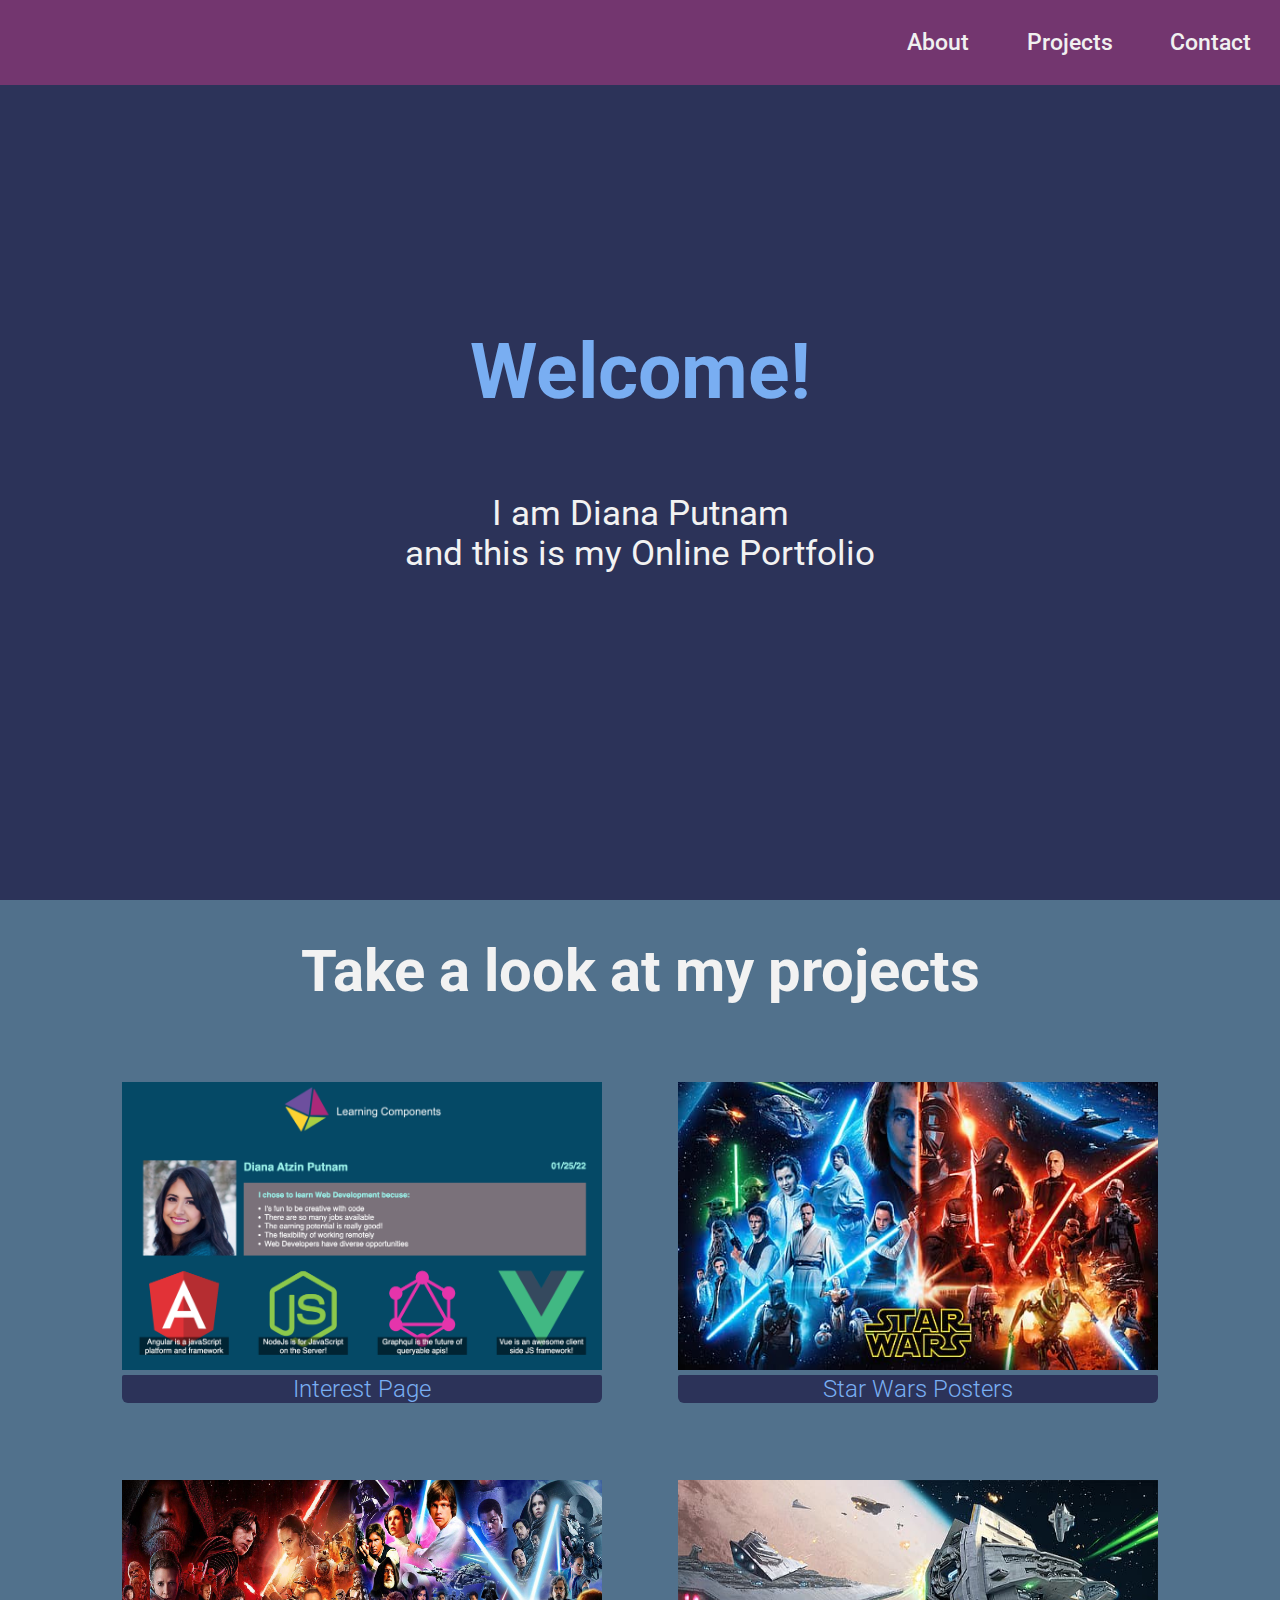
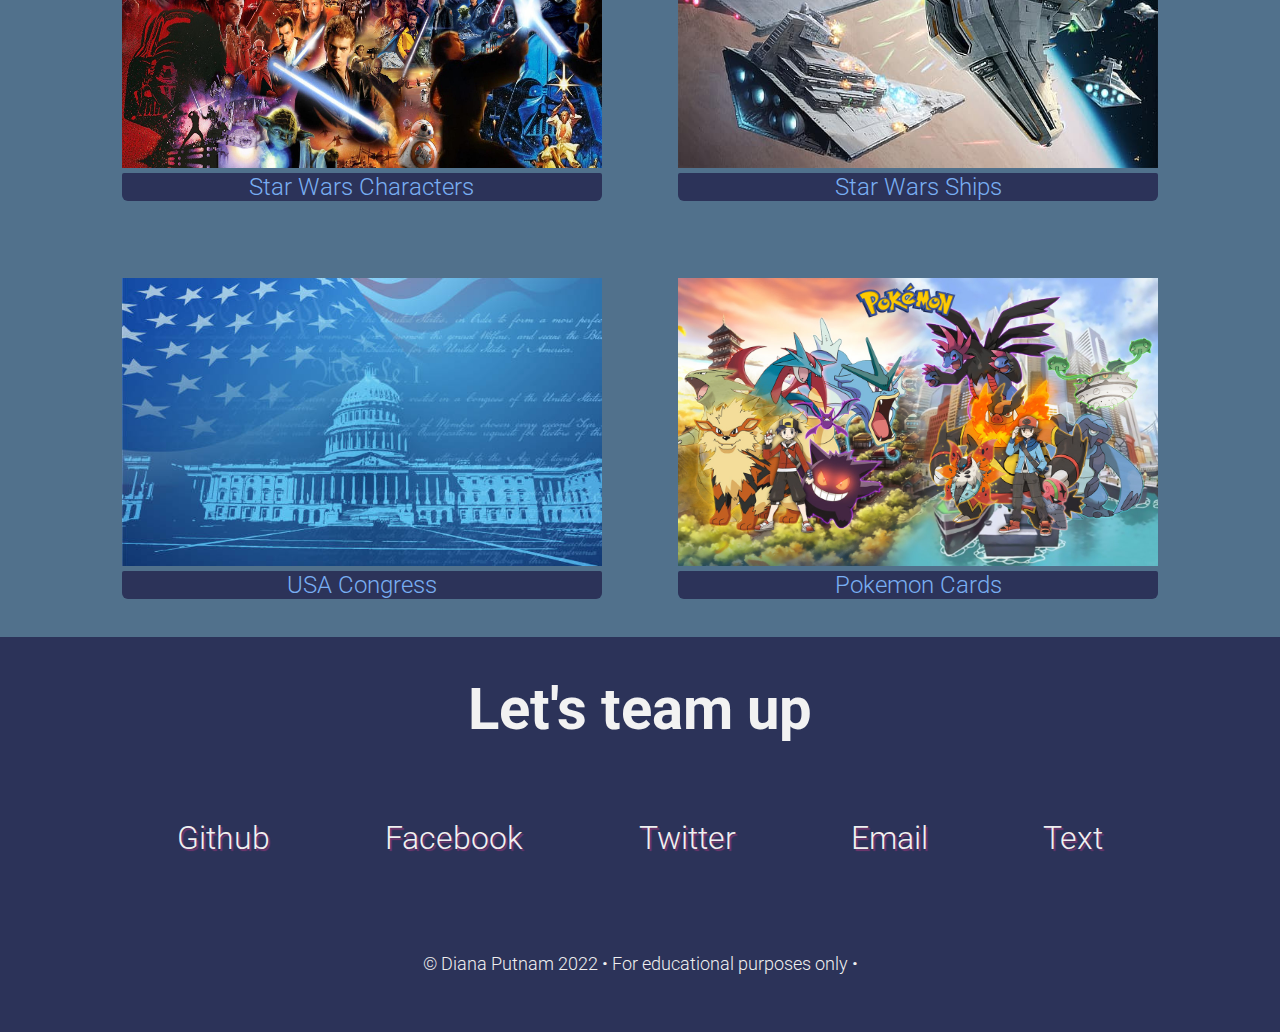
<file: index.html>
<!DOCTYPE html>
<html lang="en">
<head>
    <meta charset="UTF-8">
    <meta http-equiv="X-UA-Compatible" content="IE=edge">
    <meta name="viewport" content="width=device-width, initial-scale=1.0">
    <link
  rel="stylesheet"
  href="https://use.fontawesome.com/releases/v5.8.2/css/all.css"
  integrity="sha384-oS3vJWv+0UjzBfQzYUhtDYW+Pj2yciDJxpsK1OYPAYjqT085Qq/1cq5FLXAZQ7Ay"
  crossorigin="anonymous"/>
  <!-- Family Font-->
  <link rel="preconnect" href="https://fonts.googleapis.com">
  <link rel="preconnect" href="https://fonts.gstatic.com" crossorigin>
  <link href="https://fonts.googleapis.com/css2?family=Roboto:wght@300;400;500;900&display=swap" rel="stylesheet">

    <link href="/style.css" rel="stylesheet"/>
    <title>Diana Putnam's Personal Portfolio</title>
</head>
<body>
    <nav id="navbar"> 
<ul class="navlist">
    <li><a href="#welcome-section">About</a></li>
    <li><a href="#projects">Projects</a></li>
    <li><a href="#contact">Contact</a></li>
</ul>
    </nav>
    <!-- Welcome section-->
    <section id="welcome-section">
        <h1> Welcome! </h1>
          <h2> I am Diana Putnam <br>
            and this is my 
            Online Portfolio </h2> 
    </section>

    <!-- Project section-->

   <section id="projects">
       <h1>Take a look at my projects</h1>

       <div class="project-tiles">

       <a href="https://sad-kowalevski-7ab10e.netlify.app/" target="blank_">
       <figure class="project-tile">
           <img id="interestpage-img"   src="/images/Screen Shot 2022-02-10 at 11.11.00 AM.png" />
           <figcaption>Interest Page</figcaption>
       </figure>
       </a>

       <a href="films/index.html" target="blank_">
        <figure class="project-tile">
            <img id="#"   src="images/starwarsPoster.jpeg" />
            <figcaption>Star Wars Posters </figcaption>
        </figure>
        </a>

        <a href="/characters/index.html" target="blank_">
          <figure class="project-tile">
                <img id="#"   src="images/starwarsCharacters.jpeg" />
                <figcaption>Star Wars Characters </figcaption>
            </figure>
            </a>

        <a href="starships/index.html" target="blank_">
             <figure class="project-tile">
                    <img id="#"   src="images/imperial-forces-science-fiction-star-wars-ships-star-destroyer-star-wars-hd-wallpaper-preview.jpeg" />
                    <figcaption>Star Wars Ships</figcaption>
              </figure>
                </a>

         <a href="congress/index.html" target="blank_">
            <figure class="project-tile">
                        <img id="#"   src="images/congress-istockphoto.jpeg" />
                        <figcaption>USA Congress</figcaption>
                </figure>
                </a>

        <a href="pokemon/index.html" target="blank_">
            <figure class="project-tile">
                        <img id="#"   src="images/background-pokemon.jpeg" />
                        <figcaption>Pokemon Cards</figcaption>
                </figure>
                </a>

    </div>
   </section>
   <!-- Contact section -->

   <section id="contact">

       <h1>Let's team up</h1>

       <div class="contact-links">

           <a class="contact-details" id="profile-link" href="https://github.com/DianaAtzin" target="_blank">
               <i class="fab fa-github"></i> Github
           </a>
           <a class="contact-details" href="https://www.facebook.com/DianaG.Putnamphotography" target="_blank">
            <i class="fab fa-facebook-square"></i> Facebook
        </a>
        <a class="contact-details" href="https://www.twitter.com" target="_blank">
            <i class="fab fa-twitter"></i> Twitter
        </a>
        <a  class="contact-details" href="mailto:example@example.com" target="_blank">
            <i class="fas fa-envelope-open-text"></i> Email
        </a>
        <a  class="contact-details" href="tel:801-123-4567" target="_blank">
            <i class="fas fa-mobile"></i> Text
        </a>
       </div>

   </section>

   <!-- Footer section-->
   <footer>
       &copy; Diana Putnam 2022 &bull; For educational purposes only &bull;
   </footer>
</body>
</html>
</file>
<file: style.css>
/* Custom properties/variables  */

:root {
    --main-yellow: #F2BC57;
    --main-purple: #5464BF;
    --main-darkblue: #2C3359;
    --main-blue: #79AEF2;
  }


* {
    margin: 0;
    padding: 0;

}

body {
  font-family: 'Roboto', sans-serif;
  font-weight: 300;
}

html {
    box-sizing: border-box;
    font-size: 1.2rem;
    scroll-behavior: smooth;
}

#navbar {
    display: flex;
    justify-content: flex-end;
    background-color: #73366F;
    position: fixed;
    top: 0;
    left: 0;
    width: 100%;
}


.navlist {
    display: flex;
    list-style-type: none;
}

.navlist a {
    display: block;
    text-decoration: none;
    color: #f0f0f0;
    padding: 1.5rem;
    font-size:larger;
    font-weight: 500;
}

a {
    text-decoration: none;
}

.navlist a:hover {
background: #A3B2BF;
color: #73366F;
}

#welcome-section {
    background-color: #2C3359;
    height: 100vh;
    display: flex;
    justify-content: center;
    flex-direction: column;
    align-items: center;
    text-align: center;
}

#welcome-section h1 {
  font-size: 4rem;
  padding: 2rem;
  justify-content: center;
  align-items: center;
  display: flex;
  color: #79AEF2;
}


h1 {
    font-size: 3rem;
    padding: 2rem;
    justify-content: center;
    align-items: center;
    display: flex;
    color: #F2F2F2;
}

h2 {
  font-size: 1.8rem;
  font-weight: 400;
  padding: 2rem;
  justify-content: center;
  align-items: center;
  display: flex;
  color: #F2F2F2;
}

#projects {
  display: flex;
  flex-direction: column;
  align-items: center;
  background-color: #51718C;
}
.project-tiles {
  display: flex;
  flex-wrap: wrap;
  justify-content: center;
}
.project-tiles a {
  margin: 2rem;

}

.project-tile img {
  width: 25rem;
  height: 15rem;
}
#interestpage-img{
  width: 25rem;
  height: 15rem;
}


figcaption {
  font-size: x-large;
  font-weight: 300;
  text-align: center;
  background-color: #2C3359;
  color: #79AEF2;
  border-radius: 2px 2px 6px 6px;
}

#contact {
  display: flex;
  flex-direction: column;
  justify-content: center;
  align-items: center;
  background-color: #2C3359;
}

.contact-links {
  display: flex;
}

.contact-links a {
  color:  #f0f0f0;
  font-size: xx-large;
  padding: 2rem 3rem;
  display: block;
}

.contact-details {
  font-size: 2.4rem;
  text-shadow: 2px 2px 1px #73366F;
  transition: transform 0.3s ease-out;
}

.contact-details:hover {
  transform: translateY(8px);
}

footer {
  font-size: large;
  text-align: center;
  padding: 3rem;
  background-color: #2C3359;
  color: #f0f0f0;
}

@media (max-width: 75em) {
    html {
      font-size: 60%;
    }
  }
  
  /* 980px / 16px = 61.25em */
  @media (max-width: 61.25em) {
    html {
      font-size: 60%;
    }
  }
  
  /* 640px / 16px = 28.75em */
  @media (max-width: 40em) {
    html {
      font-size: 50%;
    }
  }
</file>
